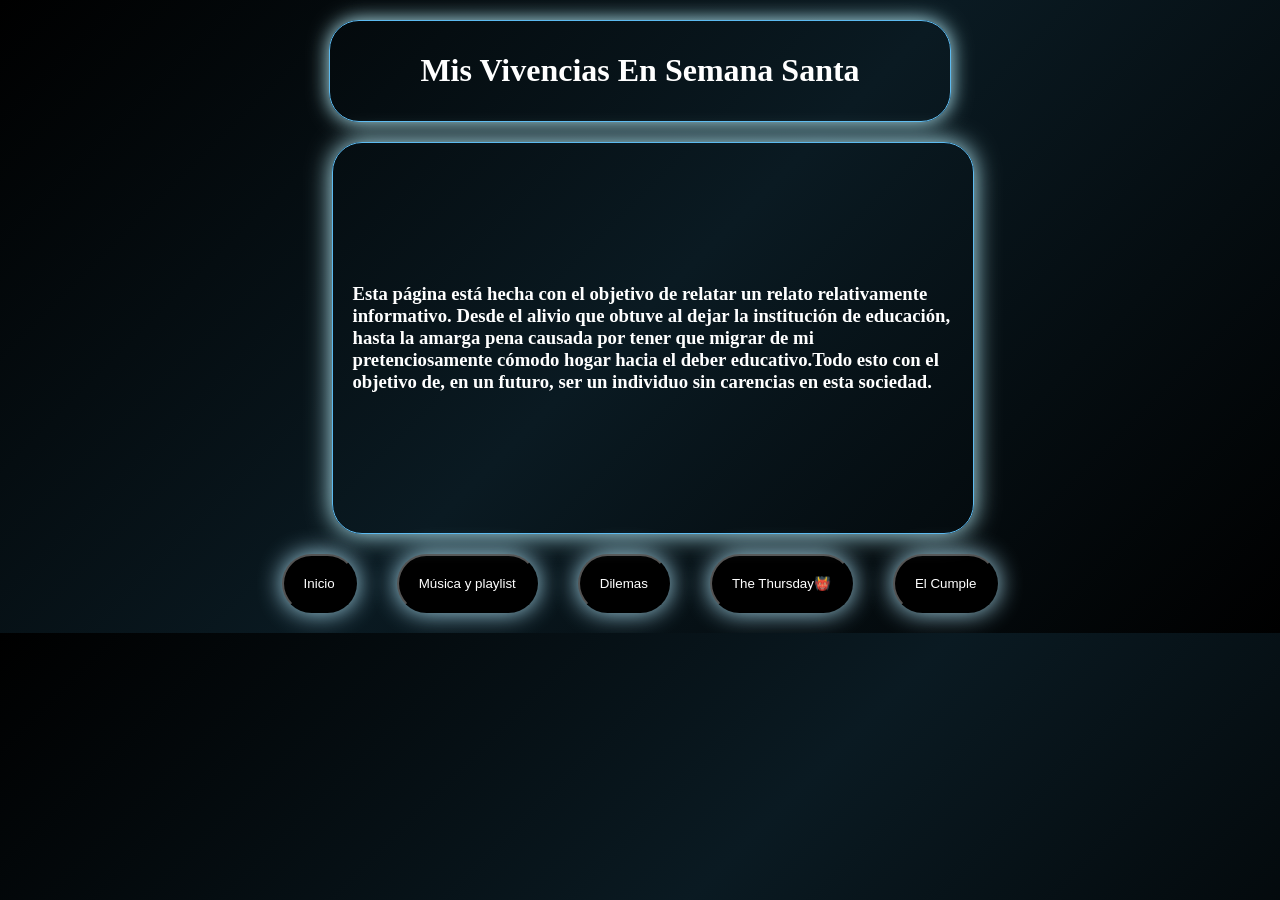
<file: index.html>
<!DOCTYPE html>
<html lang="es">
<head>
    <meta charset="UTF-8">
    <meta name="viewport" content="width=device-width, initial-scale=1.0">
    <title>Inicio</title>
    <link rel="stylesheet" href="styles.css">
   
</head>
<body>
    <header>
        <h1>Mis vivencias en semana santa</h1>
    </header>
    <section>
         <div id="zero">
           <h3>Esta página está hecha con el objetivo de
               relatar un relato relativamente informativo. 
               Desde el alivio que obtuve al dejar la institución de educación,
               hasta la amarga pena causada por tener que migrar de mi pretenciosamente cómodo hogar
               hacia el deber educativo.Todo esto con el objetivo de, en un futuro, ser un individuo
               sin carencias en esta sociedad.
            </h2>
         </div>
    </section>
   
         <div class="bt">
             <a href="inicio.html"><button>Inicio</button></a>
             <a href="musica.html"><button>Música y playlist</button></a>
             <a href="bored.html"><button>Dilemas</button></a>
             <a href="jueves.html"><button>The Thursday👹</button></a>
             <a href="cumple.html"><button>El Cumple </button></a>
        </div>
    </main>
   
</body>
</html>
</file>
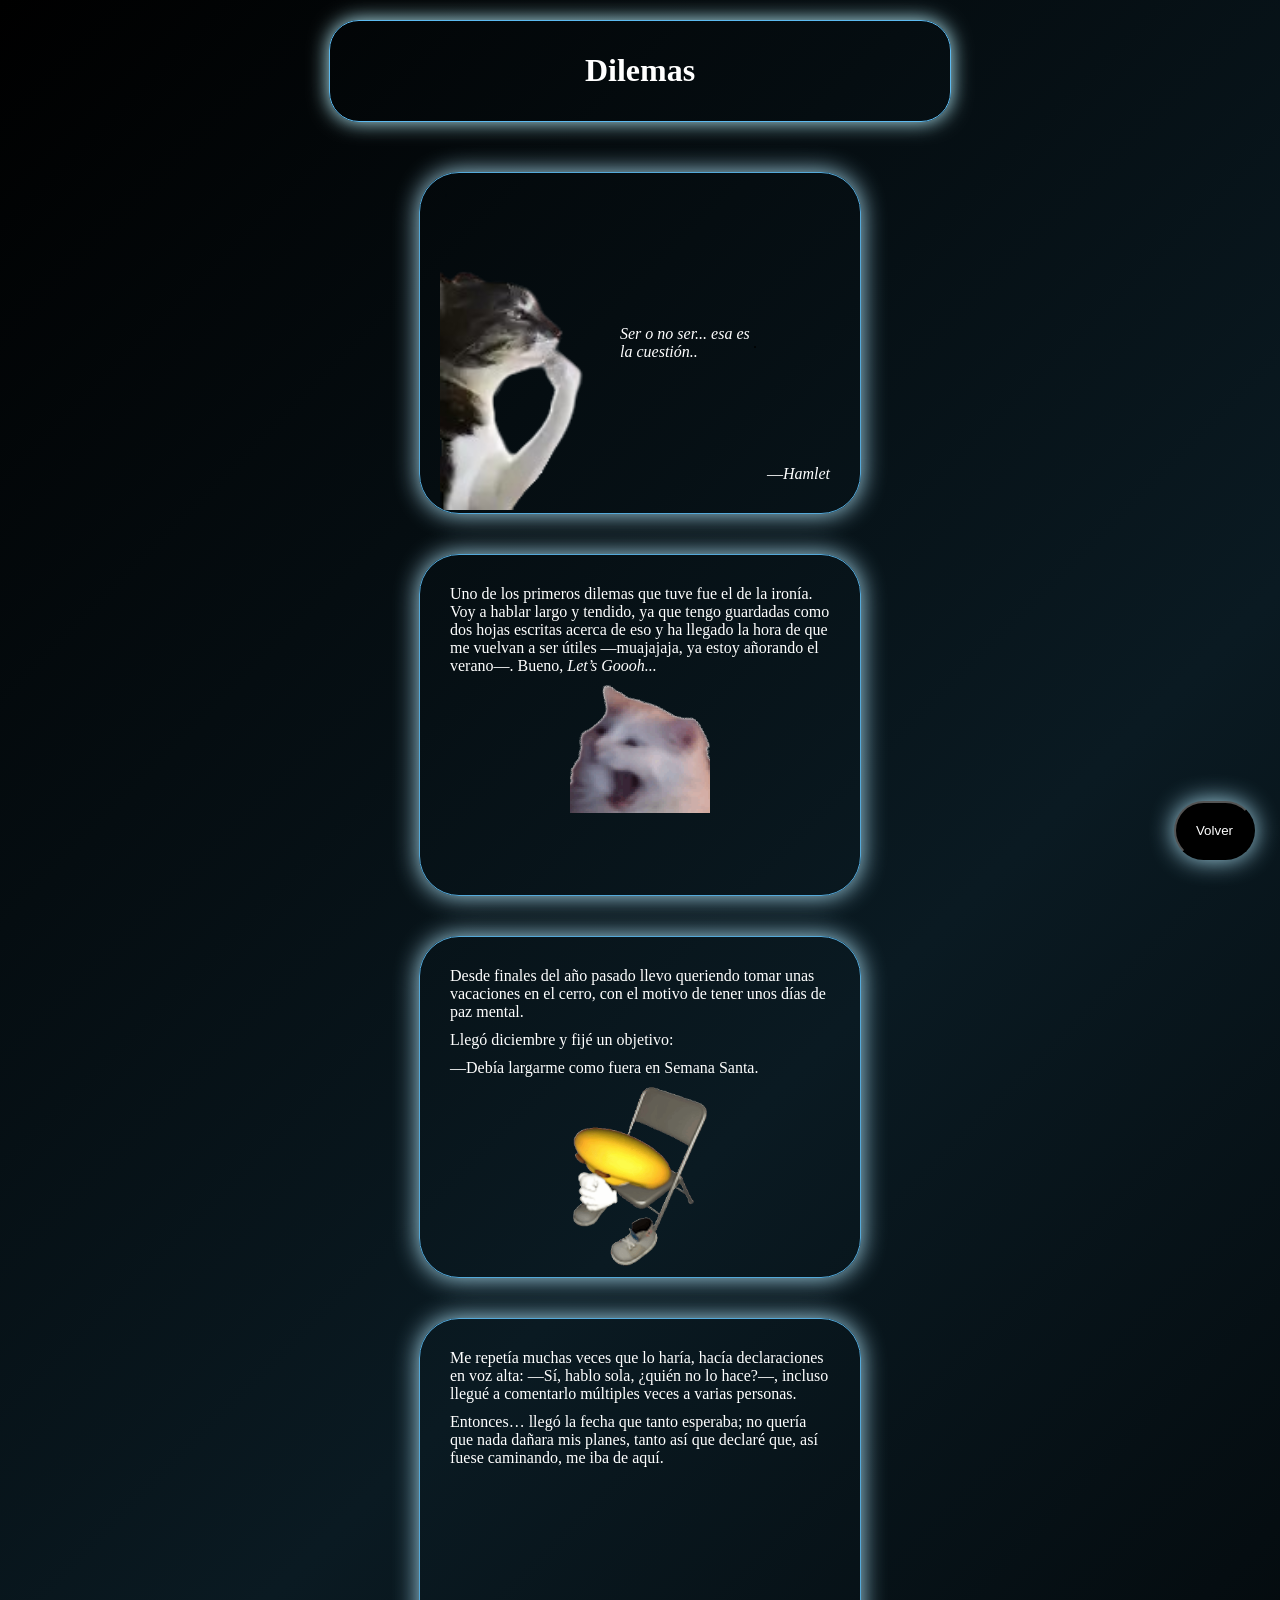
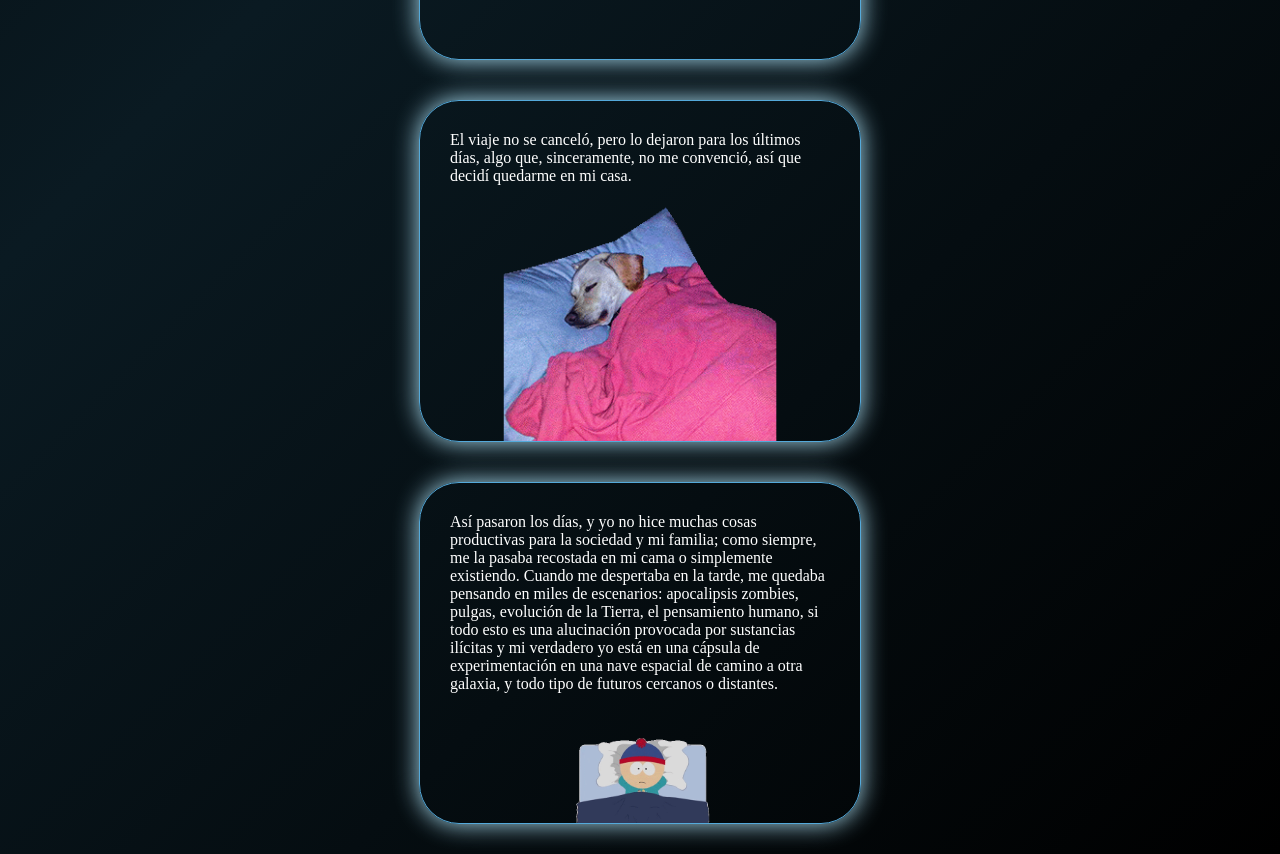
<file: bored.html>
<!DOCTYPE html>
<html lang="en">
<head>
    <meta charset="UTF-8">
    <meta name="viewport" content="width=device-width, initial-scale=1.0">
    <title>Dilemas</title>
    <link rel="stylesheet" href="styles.css">
</head>
<body>
    <header>
        <h1>Dilemas</h1>

    </header>
    <main class="main-ini" id="main-columna">
        <div id="ini1" class="thinking">

            <img src="thinking.png" alt="blablabla" class="thinking">
            <em class="none">Ser o no ser... esa es la cuestión..</em>.
            <p class="reflexion">—<em>Hamlet</em></p>
            
        </div>

         <div id="ini1">

             <p>
                Uno de los primeros dilemas que tuve fue el de la ironía.
                Voy a hablar largo y tendido, ya que tengo guardadas como
                dos hojas escritas acerca de eso y ha llegado la hora de
                que me vuelvan a ser útiles —muajajaja, ya estoy añorando el verano—.
                Bueno, <em>let’s goooh...</em>
            </p>

            <img src="hysterical.gif" alt="blablabla" id="blabla">
        </div>

         <div id="ini1">

             <p>
                Desde finales del año pasado llevo queriendo tomar unas vacaciones en
                el cerro, con el motivo de tener unos días de paz mental.
             </p>
             <p>
                Llegó diciembre y fijé un objetivo:
            </p> 
             <p>
                —Debía largarme como fuera en Semana Santa.
             </p>
            <img src="damn-smile.gif" alt="blablabla" id="blabla">
        </div>

        <div id="ini1">
            <p>
                Me repetía muchas veces que lo haría, hacía declaraciones en voz alta:
               —Sí, hablo sola, ¿quién no lo hace?—, incluso llegué a comentarlo múltiples veces a varias personas.
            </p>
            <p>
                Entonces… llegó la fecha que tanto esperaba; no quería que nada dañara mis planes,
                tanto así que declaré que, así fuese caminando, me iba de aquí.
            </p>
             
            <img src="cj.gif" alt="blablabla" id="dobby">
        </div>

        <div id="ini1">

             <p>
                El viaje no se canceló, pero lo dejaron para los últimos días, algo que, sinceramente, no me convenció, así que decidí quedarme en mi casa.
            </p>
              
            
            <img src="dog-sleeping.gif" alt="blablabla" id="sponjebob">
        </div>

        <div id="ini1" >
            <p>
               Así pasaron los días, y yo no hice muchas cosas productivas para la sociedad y mi familia;
               como siempre, me la pasaba recostada en mi cama o simplemente existiendo. Cuando me despertaba
               en la tarde, me quedaba pensando en miles de escenarios: apocalipsis zombies, pulgas, evolución
               de la Tierra, el pensamiento humano, si todo esto es una alucinación provocada por sustancias ilícitas y
               mi verdadero yo está en una cápsula de experimentación en una nave espacial de camino a otra galaxia, y todo tipo de
               futuros cercanos o distantes.    
            </p>
            <img src="lying-in-the-bed-stan-marsh.gif" alt="blablabla" id="blabla">

            
        </div>


        
             
          
    </main>

    <a href="index.html"><button id="return">Volver</button></a>
</body>
</html>
</file>
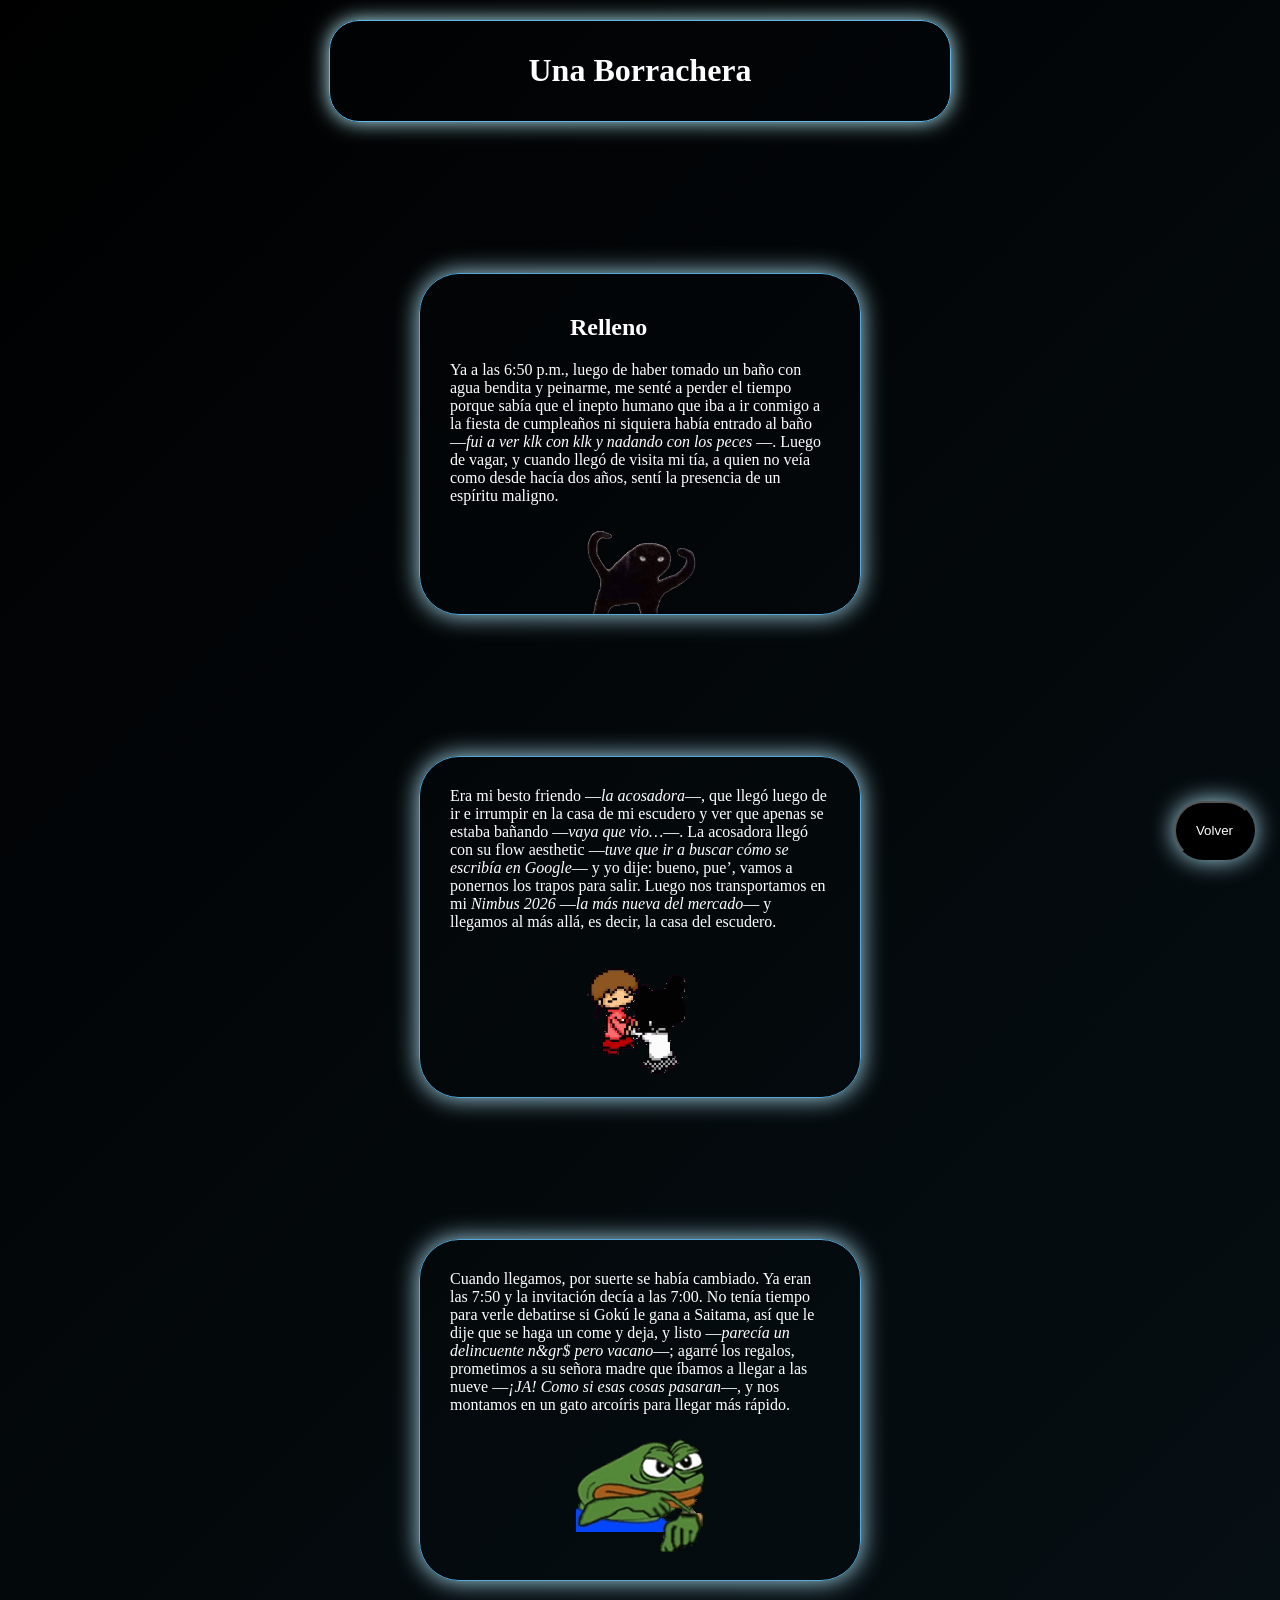
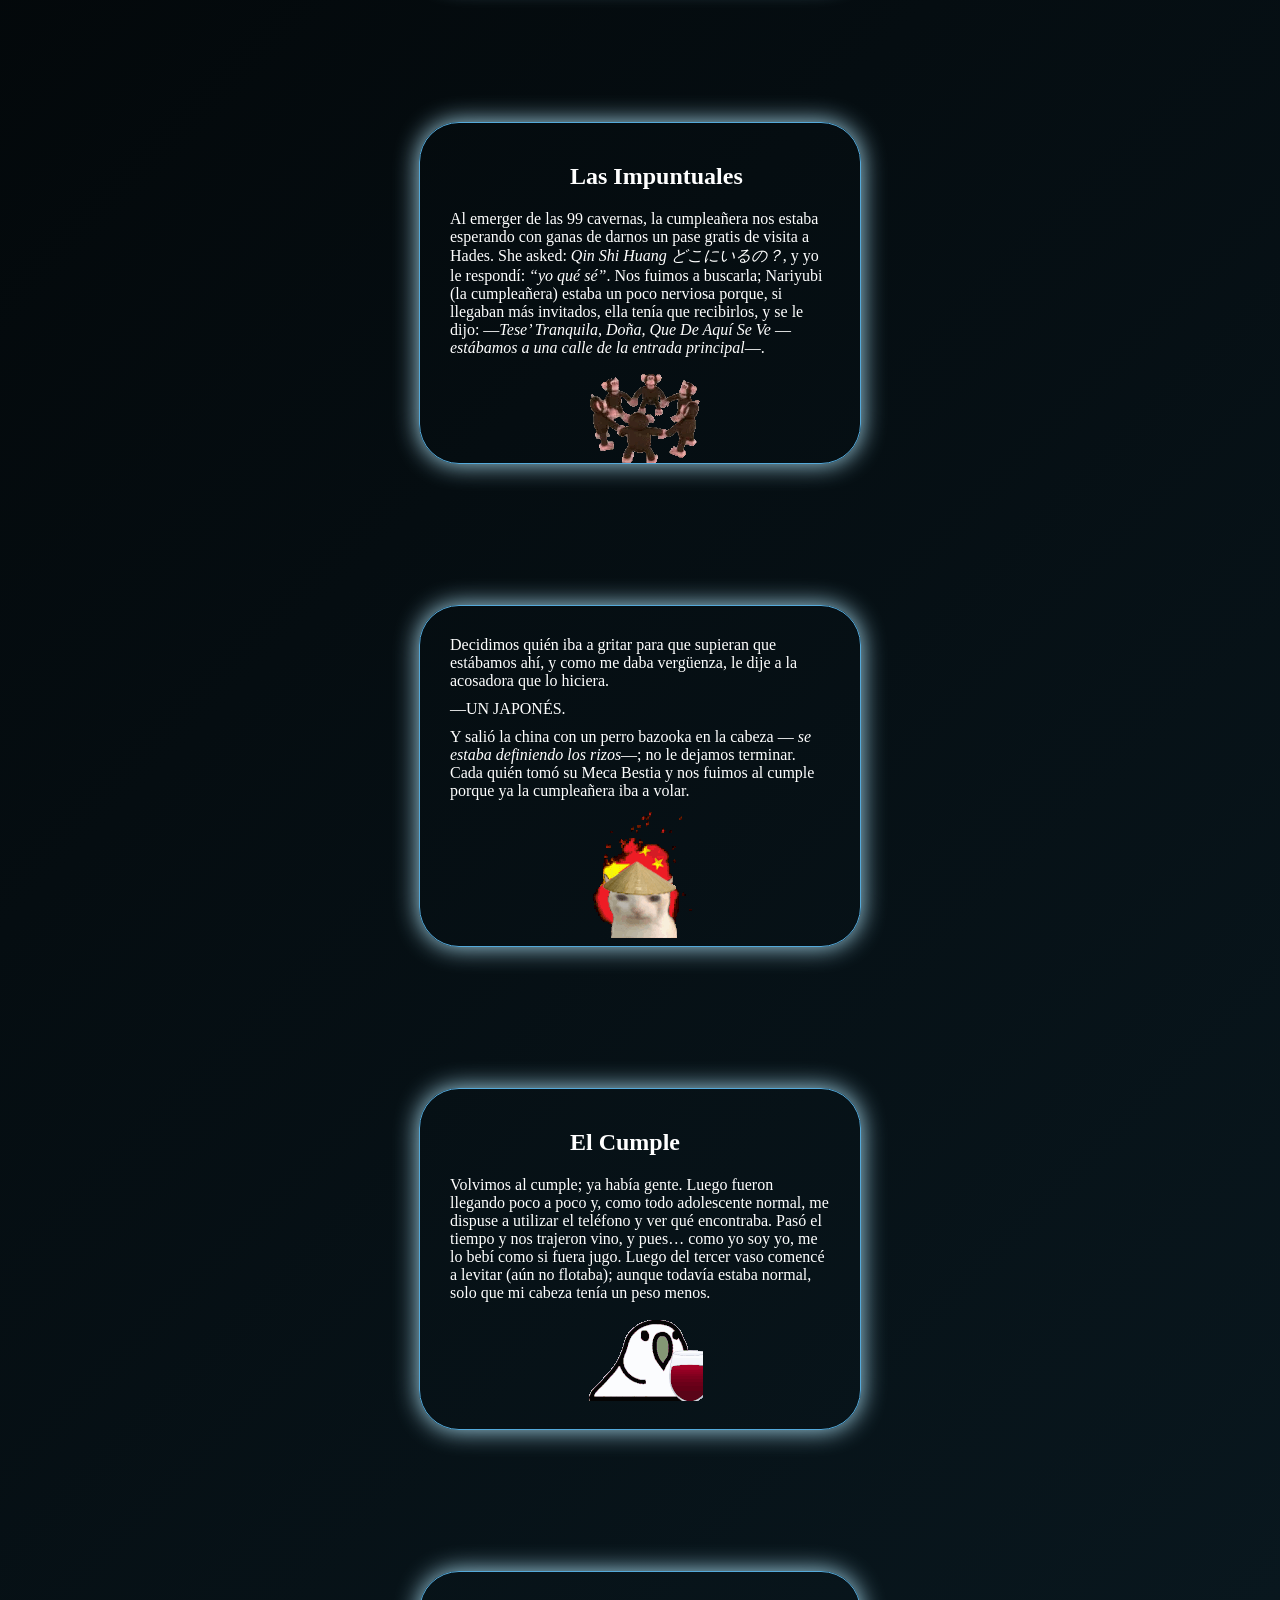
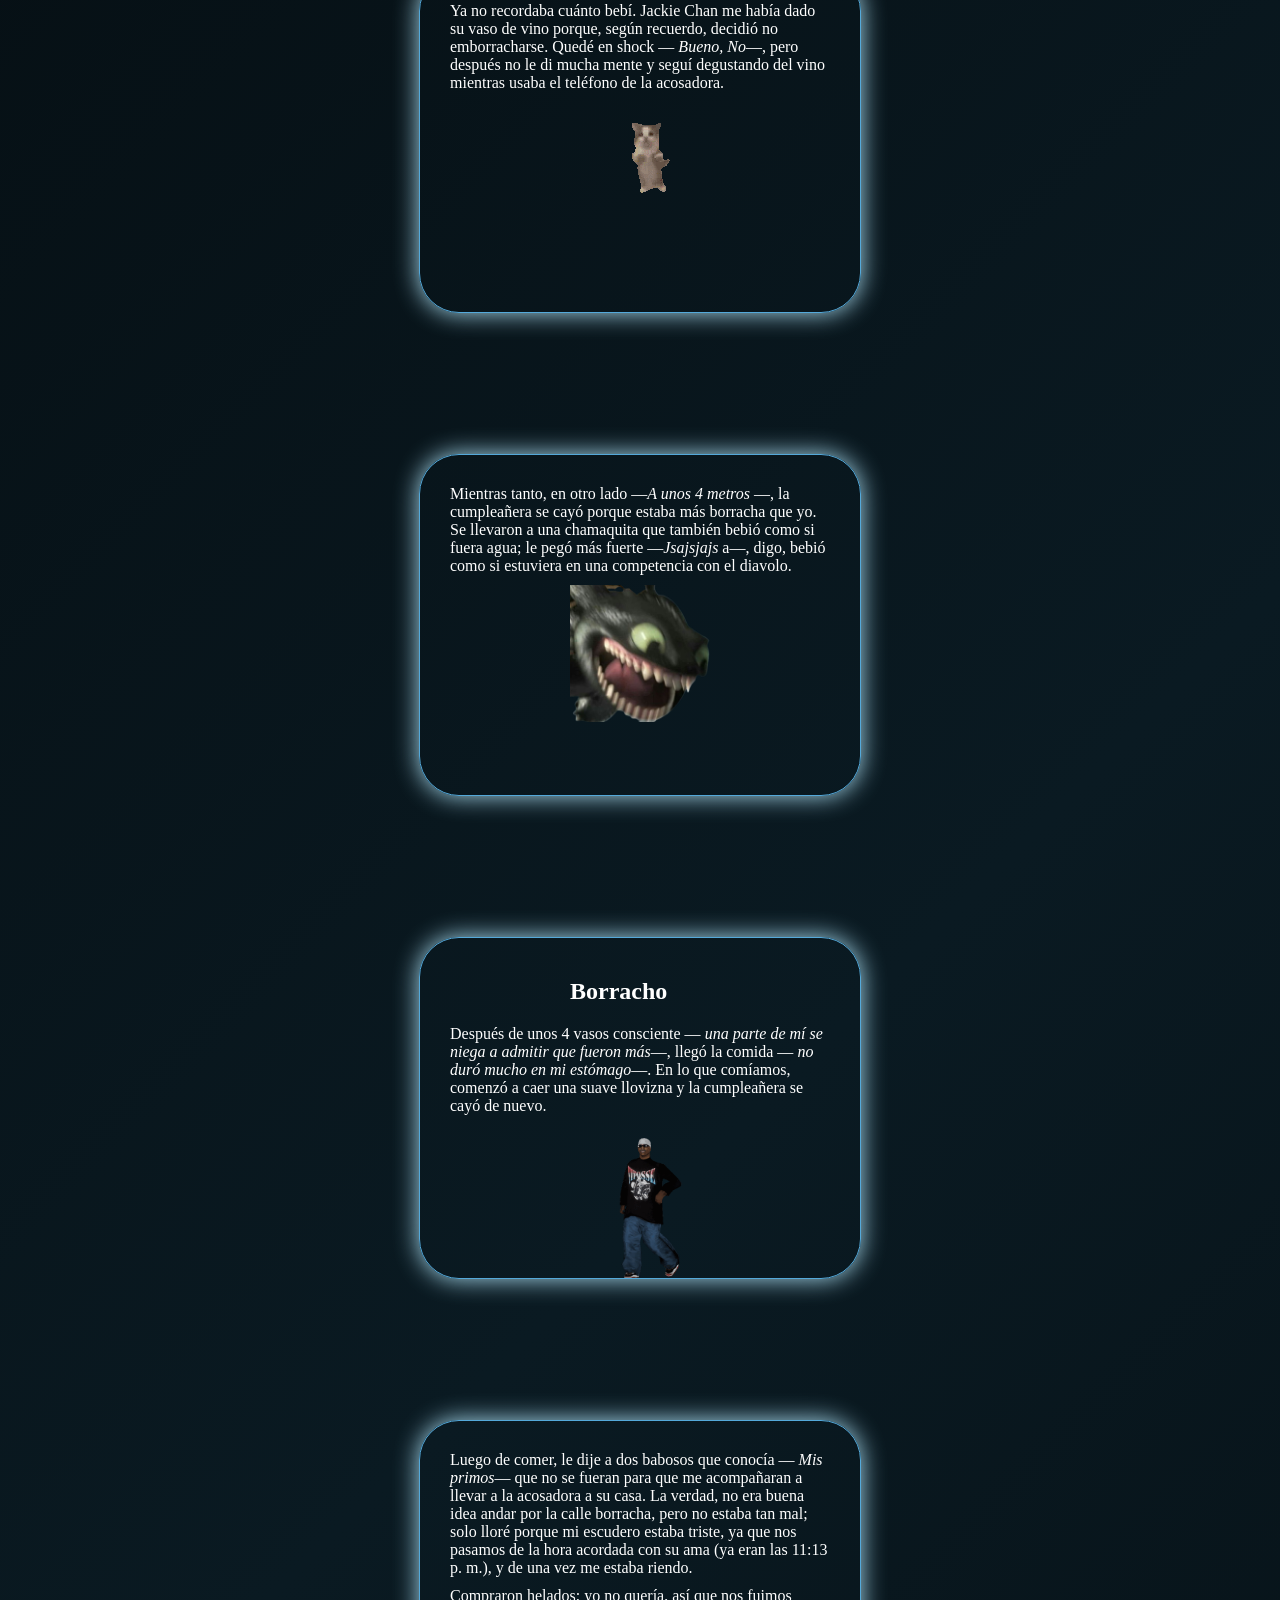
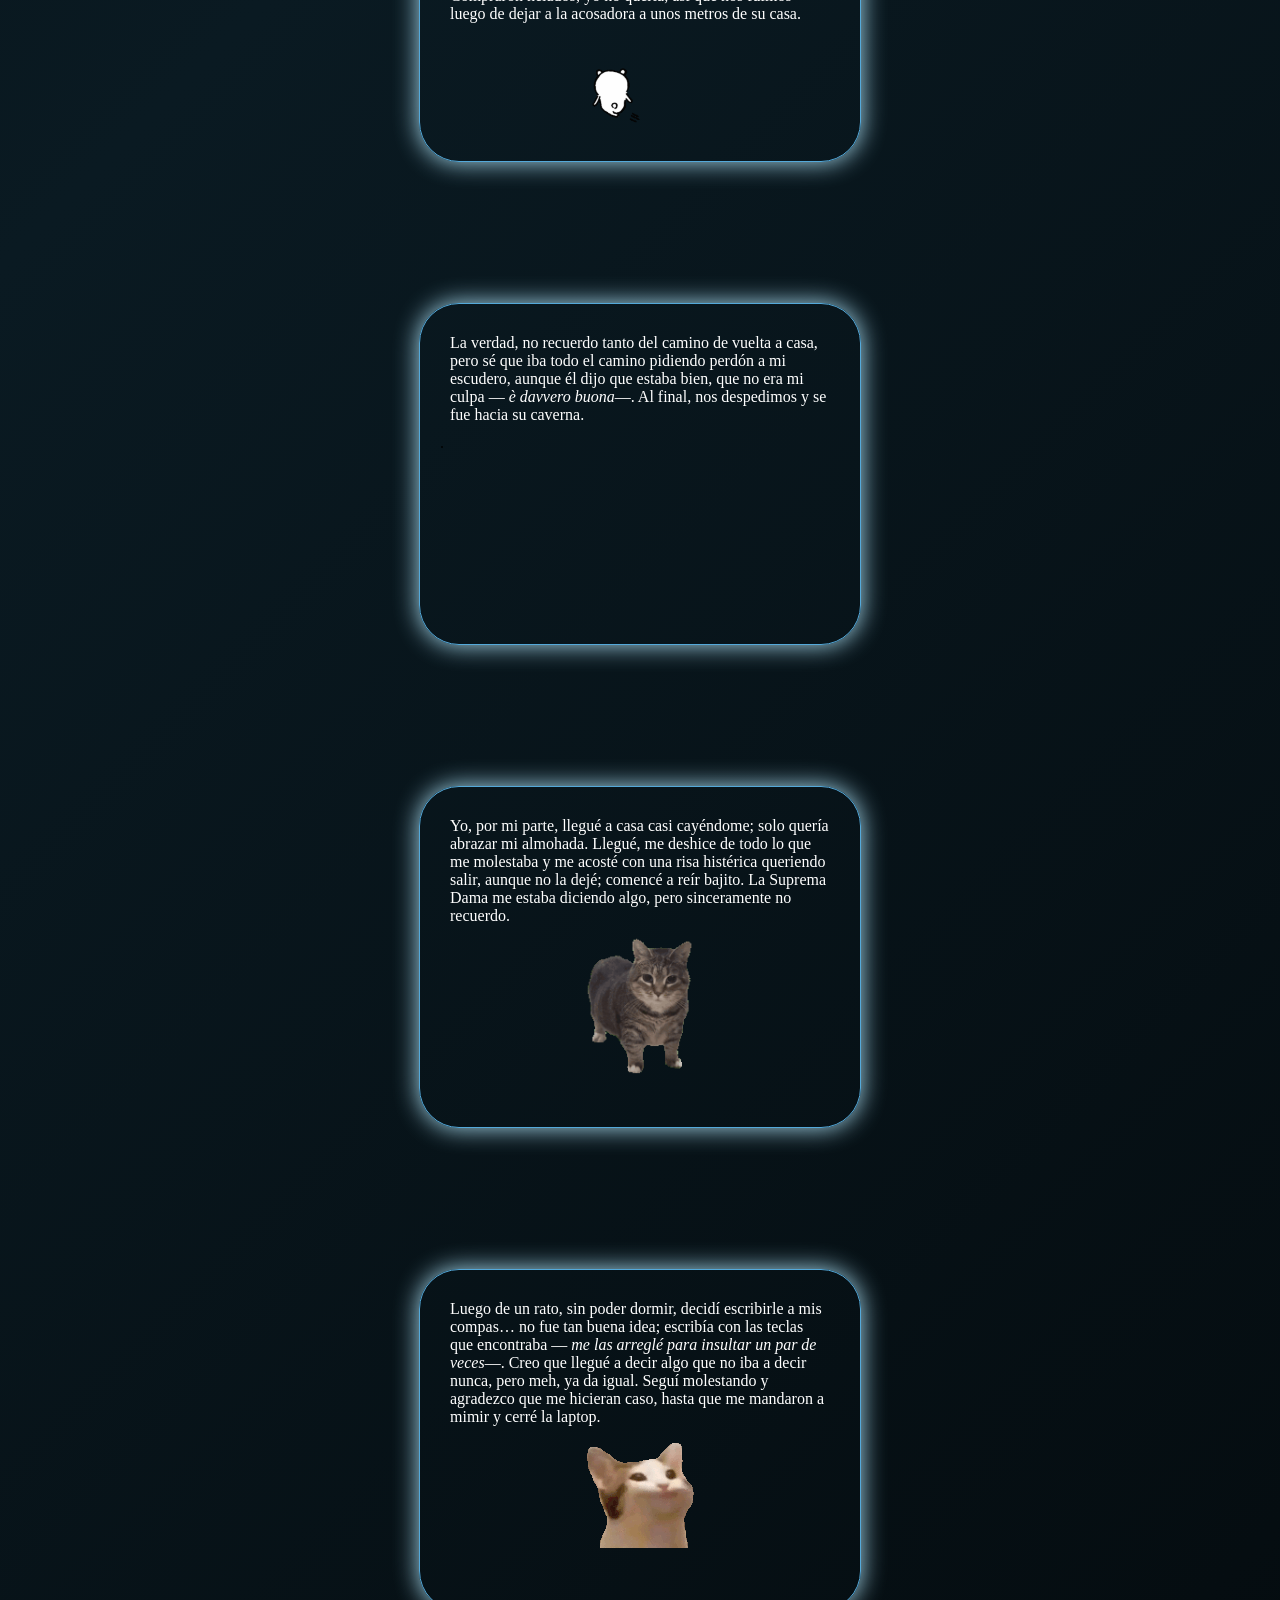
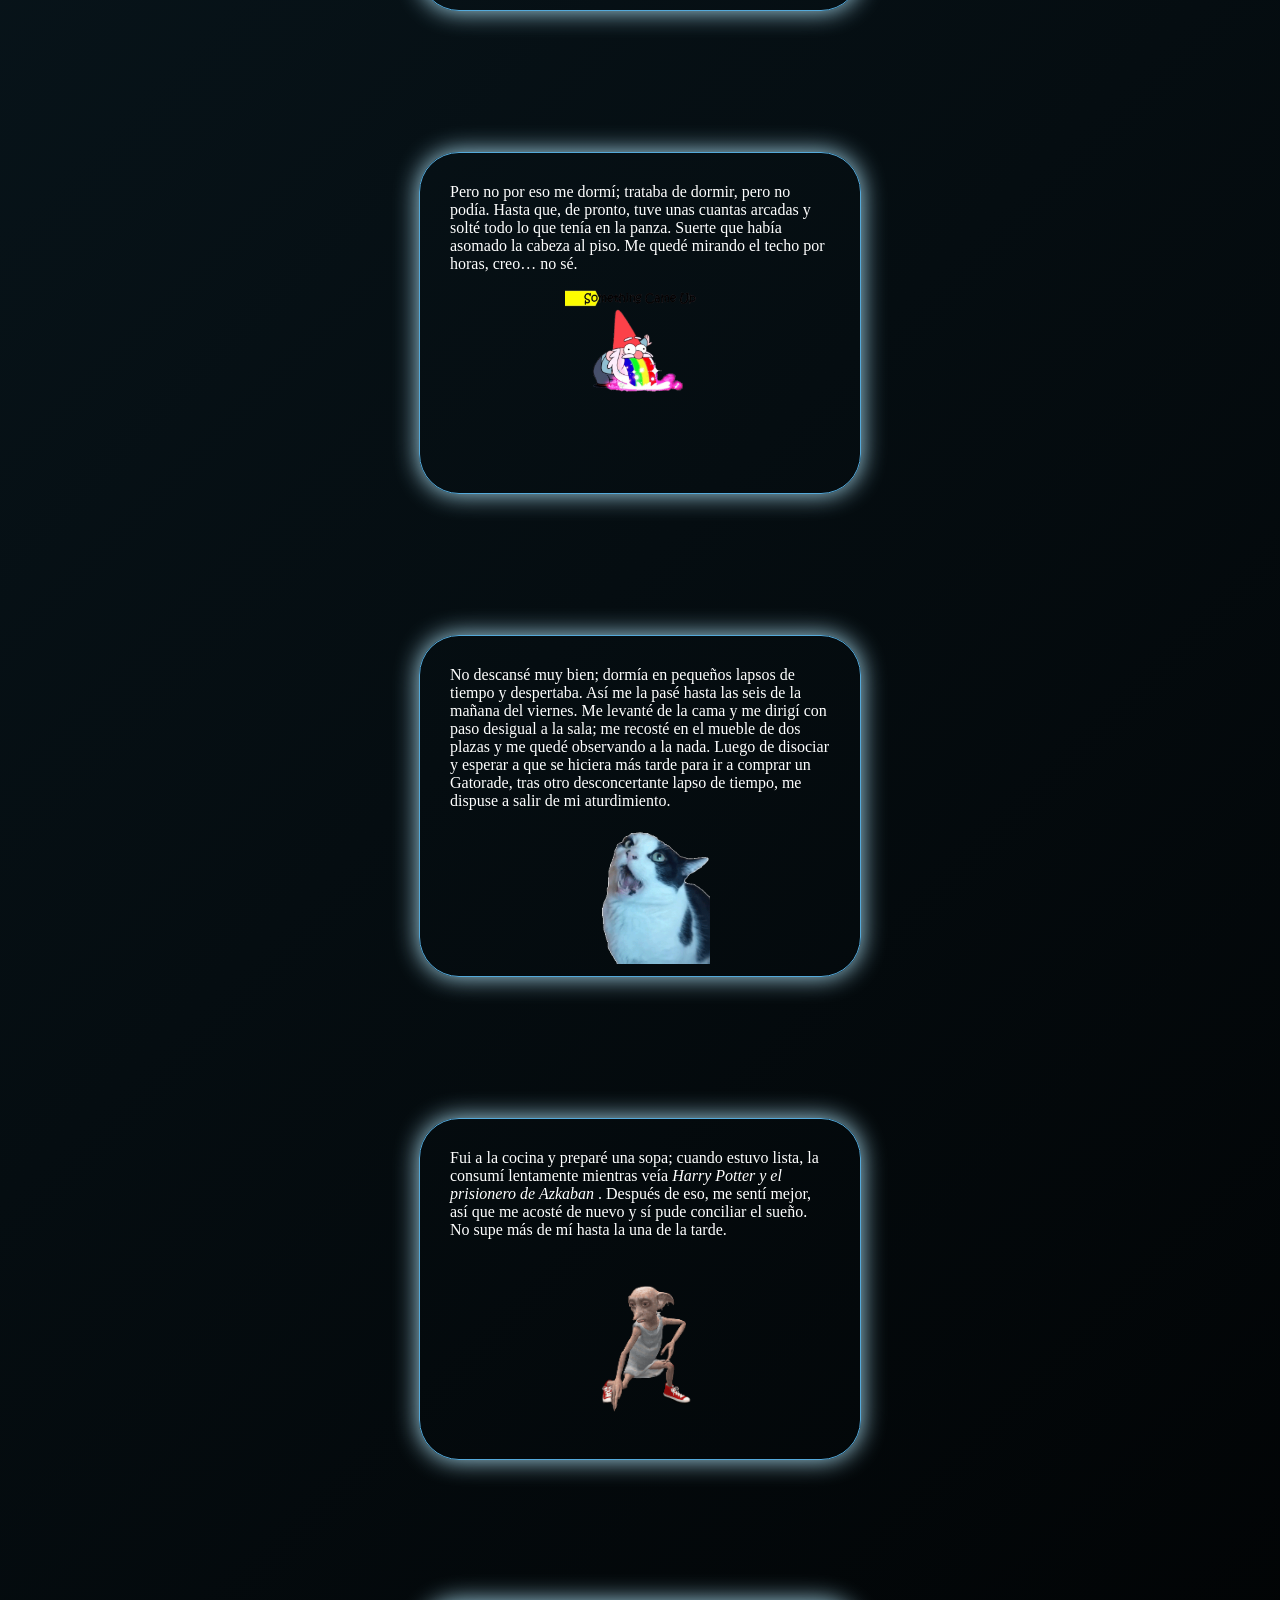
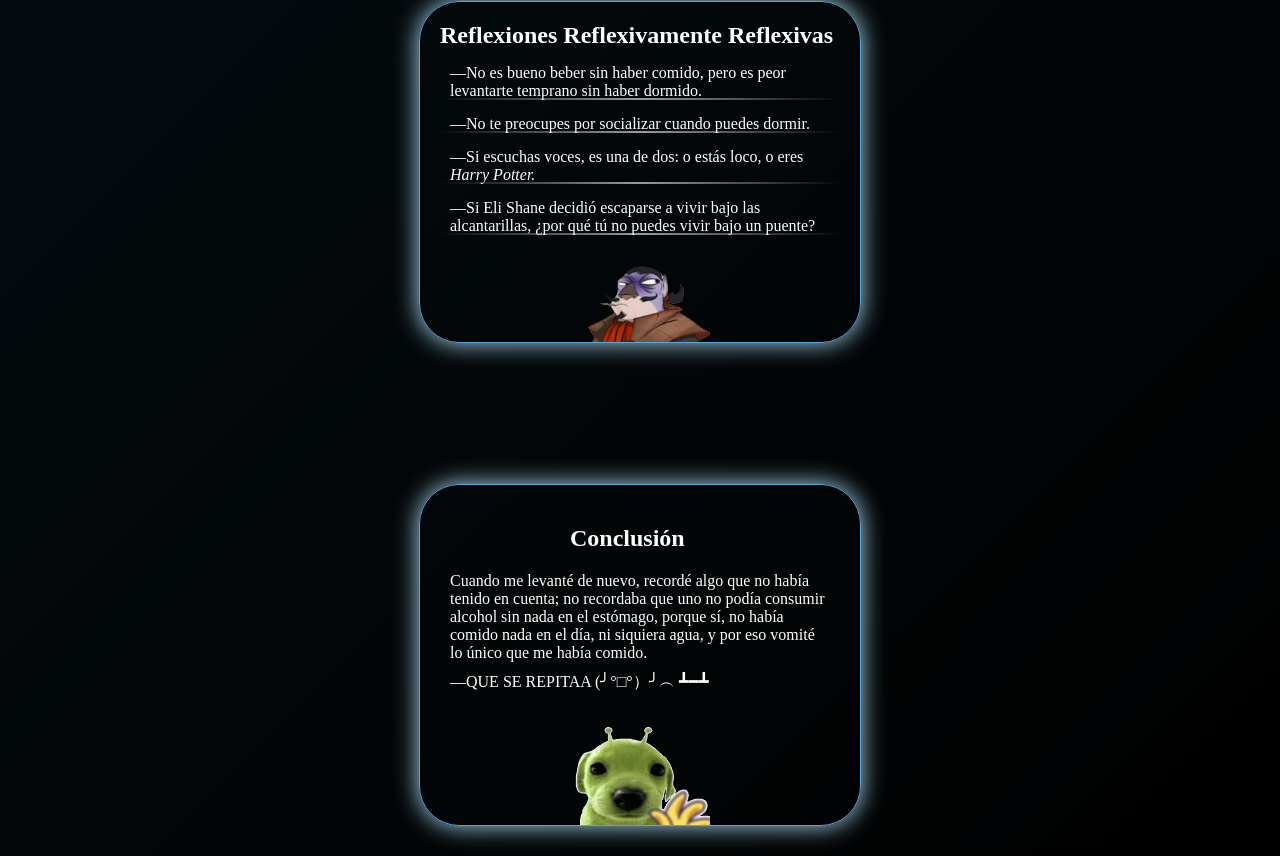
<file: cumple.html>
<!DOCTYPE html>
<html lang="en">
<head>
    <meta charset="UTF-8">
    <meta name="viewport" content="width=device-width, initial-scale=1.0">
    <title>Document</title>
    <link rel="stylesheet" href="styles.css">
</head>
<body>
    <header>
        <h1>Una Borrachera</h1>
    </header>
    <main class="main-ini" id="main-columna">

         <hr>
         <div id="ini1">

            <h2>Relleno</h2>
            <p>
                Ya a las 6:50 p.m., luego de haber tomado un baño con agua bendita y peinarme,
               me senté a perder el tiempo porque sabía que el inepto humano que iba a ir conmigo 
               a la fiesta de cumpleaños ni siquiera había entrado al baño —<em class="none">fui a ver klk con klk y
               nadando con los peces</em> —. Luego de vagar, y cuando llegó de visita mi tía, a quien no veía
               como desde hacía dos años, sentí la presencia de un espíritu maligno.
            </p>
           
           
            <img src="cursed-cat.gif" alt="blablabla" id="blabla">
        </div>
        <hr>
        <div id="ini1">

            <p>
              Era mi besto friendo —<em class="none">la acosadora</em>—, que llegó luego de ir e irrumpir
              en la casa de mi escudero y ver que apenas se estaba bañando —<em class="none">vaya que vio…</em>—.
              La acosadora llegó con su flow aesthetic —<em class="none">tuve que ir a buscar cómo se escribía
              en Google</em>— y yo dije: bueno, pue’, vamos a ponernos los trapos para salir. 
              Luego nos transportamos en mi <em>Nimbus 2026</em> —<em class="none">la más nueva del mercado</em>— y llegamos al más allá,
              es decir, la casa del escudero.

            </p>
           
           
            <img src="bestofriendo.gif" alt="blablabla" id="blabla">
        </div>
        <hr>
        
        <div id="ini1">

            <p>
              Cuando llegamos, por suerte se había cambiado. Ya eran las 7:50 y la invitación decía a las 7:00.
              No tenía tiempo para verle debatirse si Gokú le gana a Saitama, así que le dije que se haga un come y deja,
              y listo —<em class="none">parecía un delincuente n&gr$ pero vacano</em>—; agarré los regalos, prometimos a su señora madre que íbamos
              a llegar a las nueve —<em class="none">¡JA! Como si esas cosas pasaran</em>—, y nos montamos en un gato arcoíris para llegar más rápido.

            </p>
           
           
            <img src="madge-late.gif" alt="blablabla" id="blabla">
        </div>
        <hr>
        <div id="ini1">

            <h2>Las impuntuales</h2>
            <p>
              Al emerger de las 99 cavernas, la cumpleañera nos estaba esperando con ganas de darnos un pase gratis de visita a Hades.
              She asked: <em> Qin Shi Huang どこにいるの？</em>, y yo le respondí: <em class="none"> “yo qué sé”</em>. Nos fuimos a buscarla; Nariyubi (la cumpleañera) estaba un poco nerviosa porque,
              si llegaban más invitados, ella tenía que recibirlos, y se le dijo:
              —<em>Tese’ tranquila, doña, que de aquí se ve</em>  —<em class="none"> estábamos a una calle de la entrada principal</em>—.
            </p>
            
           
            <img src="bebetwenty.gif" alt="blablabla" id="blabla">
        </div>
        <hr>
        <div id="ini1">

            <p>Decidimos quién iba a gritar para que supieran que estábamos ahí, y como me daba vergüenza, le dije a la acosadora que lo hiciera.</p>

            <p>—UN JAPONÉS.</p>
            <p>
             Y salió la china con un perro bazooka en la cabeza —<em class="none"> se estaba definiendo los rizos</em>—; no le dejamos terminar.
             Cada quién tomó su Meca Bestia y nos fuimos al cumple porque ya la cumpleañera iba a volar.
            </p>
           
           
            <img src="boomcat-china-boomcat.gif" alt="blablabla" id="blabla">
        </div>
        <hr>
         <div id="ini1">

            <h2>El cumple</h2>
            <p>
             Volvimos al cumple; ya había gente. Luego fueron llegando poco a poco y, como todo adolescente normal, me dispuse a utilizar el
             teléfono y ver qué encontraba. Pasó el tiempo y nos trajeron vino, y pues… como yo soy yo, me lo bebí como si fuera jugo.
             Luego del tercer vaso comencé a levitar (aún no flotaba); aunque todavía estaba normal, solo que mi cabeza tenía un peso menos.
            </p>
            
           
            <img src="bird-colors.gif" alt="blablabla" id="blabla">
        </div>
        <hr>
        <div id="ini1">
           
            <p>
               Ya no recordaba cuánto bebí. Jackie Chan me había dado su
              vaso de vino porque, según recuerdo, decidió no emborracharse. Quedé en shock —<em> bueno, no</em>—, pero después no le di mucha mente
               y seguí degustando del vino mientras usaba el teléfono de la acosadora. 
            </p>
            
           
            <img src="happycat.gif" alt="blablabla" id="blabla">
        </div>
        <hr>
        <div id="ini1">
           
            <p>
               Mientras tanto, en otro lado —<em class="none">A unos 4 metros</em> —, la cumpleañera se cayó porque estaba más borracha que yo.
               Se llevaron a una chamaquita que también bebió como si fuera agua; le pegó más fuerte —<em>jsajsjajs</em> a—, digo,
                bebió como si estuviera en una competencia con el diavolo.
            </p>
            
           
            <img src="chimuelo.png" alt="blablabla" id="blabla">
        </div>
        <hr>
        <div id="ini1">
            <h2>Borracho</h2>
             <p>
                Después de unos 4 vasos consciente —<em class="none"> una parte de mí se niega a admitir que fueron más</em>—, llegó la comida —<em class="none"> no duró mucho en mi estómago</em>—.
               En lo que comíamos, comenzó a caer una suave llovizna y la cumpleañera se cayó de nuevo.
             </p>
            
           
            <img src="keyvon-crawford-kilo-tray-ballas.gif" alt="blablabla" id="blabla">
        </div>
        <hr>
        <div id="ini1">
           
            <p>
                Luego de comer, le dije a dos babosos que conocía —<em class="none"> Mis primos</em>— que no se fueran para que me acompañaran a llevar a la acosadora a su casa. La verdad,
                no era buena idea andar por la calle borracha, pero no estaba tan mal; solo lloré porque mi escudero estaba triste, ya que nos pasamos 
                de la hora acordada con su ama (ya eran las 11:13 p. m.), y de una vez me estaba riendo.
            </p>
            <p>Compraron helados; yo no quería, así que nos fuimos luego de dejar a la acosadora a unos metros de su casa.</p>
            
           
            <img src="chiikawa-running.gif" alt="blablabla" id="blabla">
        </div>
        <hr>
        <div id="ini1">
           
            <p> La verdad, no recuerdo tanto del camino de vuelta a casa, pero sé que iba todo el camino pidiendo perdón a mi escudero, aunque él dijo que estaba bien,
                que no era mi culpa —<em class="none"> è davvero buona</em>—. Al final, nos despedimos y se fue hacia su caverna.</p>.</p>
           
           
            <img src="cj.gif" alt="blablabla" id="blabla">
        </div>
        <hr>
        <div id="ini1">
            
            <p>
                 
                Yo, por mi parte, llegué a casa casi cayéndome; solo quería abrazar mi almohada. Llegué, me deshice de todo lo que me molestaba
                y me acosté con una risa histérica queriendo salir, aunque no la dejé; comencé a reír bajito. La Suprema Dama me estaba diciendo algo, pero sinceramente no recuerdo.
            </p>
             
            
           
            <img src="u-i-a-cat.gif" alt="blablabla" id="blabla">
        </div>
        <hr>
        <div id="ini1">
            
            <p>
               Luego de un rato, sin poder dormir, decidí escribirle a mis compas… no fue tan buena idea; escribía con las teclas que encontraba — <em class="none"> me las arreglé para insultar un par de veces</em>—.
               Creo que llegué a decir algo que no iba a decir nunca, pero meh, ya da igual. Seguí molestando y agradezco que me hicieran caso, hasta que me mandaron a mimir y cerré la laptop.
            </p>
             
            <img src="schmooda.gif" alt="blablabla" id="blabla">
        </div>
        <hr>
        <div id="ini1">
            
            <p>Pero no por eso me dormí; trataba de dormir, pero no podía. 
               Hasta que, de pronto, tuve unas cuantas arcadas y solté todo lo que tenía en la panza. Suerte que había asomado la cabeza al piso.
               Me quedé mirando el techo por horas, creo… no sé. 
            </p>
           
            
           
            <img src="something-came-up-gravity-falls.gif" alt="blablabla" id="dobby">
        </div>
        <hr>
        <div id="ini1">
            
            <p>
              No descansé muy bien; dormía en
              pequeños lapsos de tiempo y despertaba. Así me la pasé hasta las seis de la mañana del viernes.
              Me levanté de la cama y me dirigí con paso desigual a la sala; me recosté en el mueble de dos plazas y me quedé observando a la nada.
              Luego de disociar y esperar a que se hiciera más tarde para ir a comprar un Gatorade, tras otro desconcertante lapso de tiempo, me dispuse a salir de mi aturdimiento.
            </p>
             
            <img src="cat-the-pet-collective.gif" alt="blablabla" id="blabla">
        </div>
        <hr>
        <div id="ini1">
            
            <p>
                Fui a la cocina y preparé una sopa; cuando estuvo lista, la consumí lentamente mientras veía <em class="none">Harry Potter y el prisionero de Azkaban</em> . Después de eso, me sentí mejor,
                así que me acosté de nuevo y sí pude conciliar el sueño. No supe más de mí hasta la una de la tarde.
            </p>
             
            <img src="dod.gif" alt="blablabla" id="dobby">
        </div>
         <hr>
        <div id="ini1">
            <h2 class="h2e">Reflexiones reflexivamente reflexivas</h2>
            <div class="c2">
                <p>—No es bueno beber sin haber comido, pero es peor levantarte temprano sin haber dormido.</p>
            </div>
            <div class="c2"> 
                <p>—No te preocupes por socializar cuando puedes dormir.</p>
            </div>
            <div class="c2">
                <p>—Si escuchas voces, es una de dos: o estás loco, o eres <em>harry potter.</em></p>
            </div>
            <div class="c2">
                <p>—Si Eli Shane decidió escaparse a vivir bajo las alcantarillas, ¿por qué tú no puedes vivir bajo un puente?</p>
            </div>
            

            <img src="rat.gif" alt="blablabla" id="blabla">
        </div>
        <hr>
        <div id="ini1">
            <h2>Conclusión</h2>

            <p> Cuando me levanté de nuevo, recordé algo que no había tenido en cuenta; no recordaba que uno no podía consumir alcohol sin nada en el estómago,
                porque sí, no había comido nada en el día, ni siquiera agua, y por eso vomité lo único que me había comido. 
            </p> 
            <p>—QUE SE REPITAA (╯°□°）╯︵ ┻━┻</p>
           
           
            
           
            <img src="gog-the-alien-alien-dog.gif" alt="blablabla" id="blabla">
        </div>








    </main>
     <a href="index.html"><button id="return">Volver</button></a>

</body>
</html>
</file>
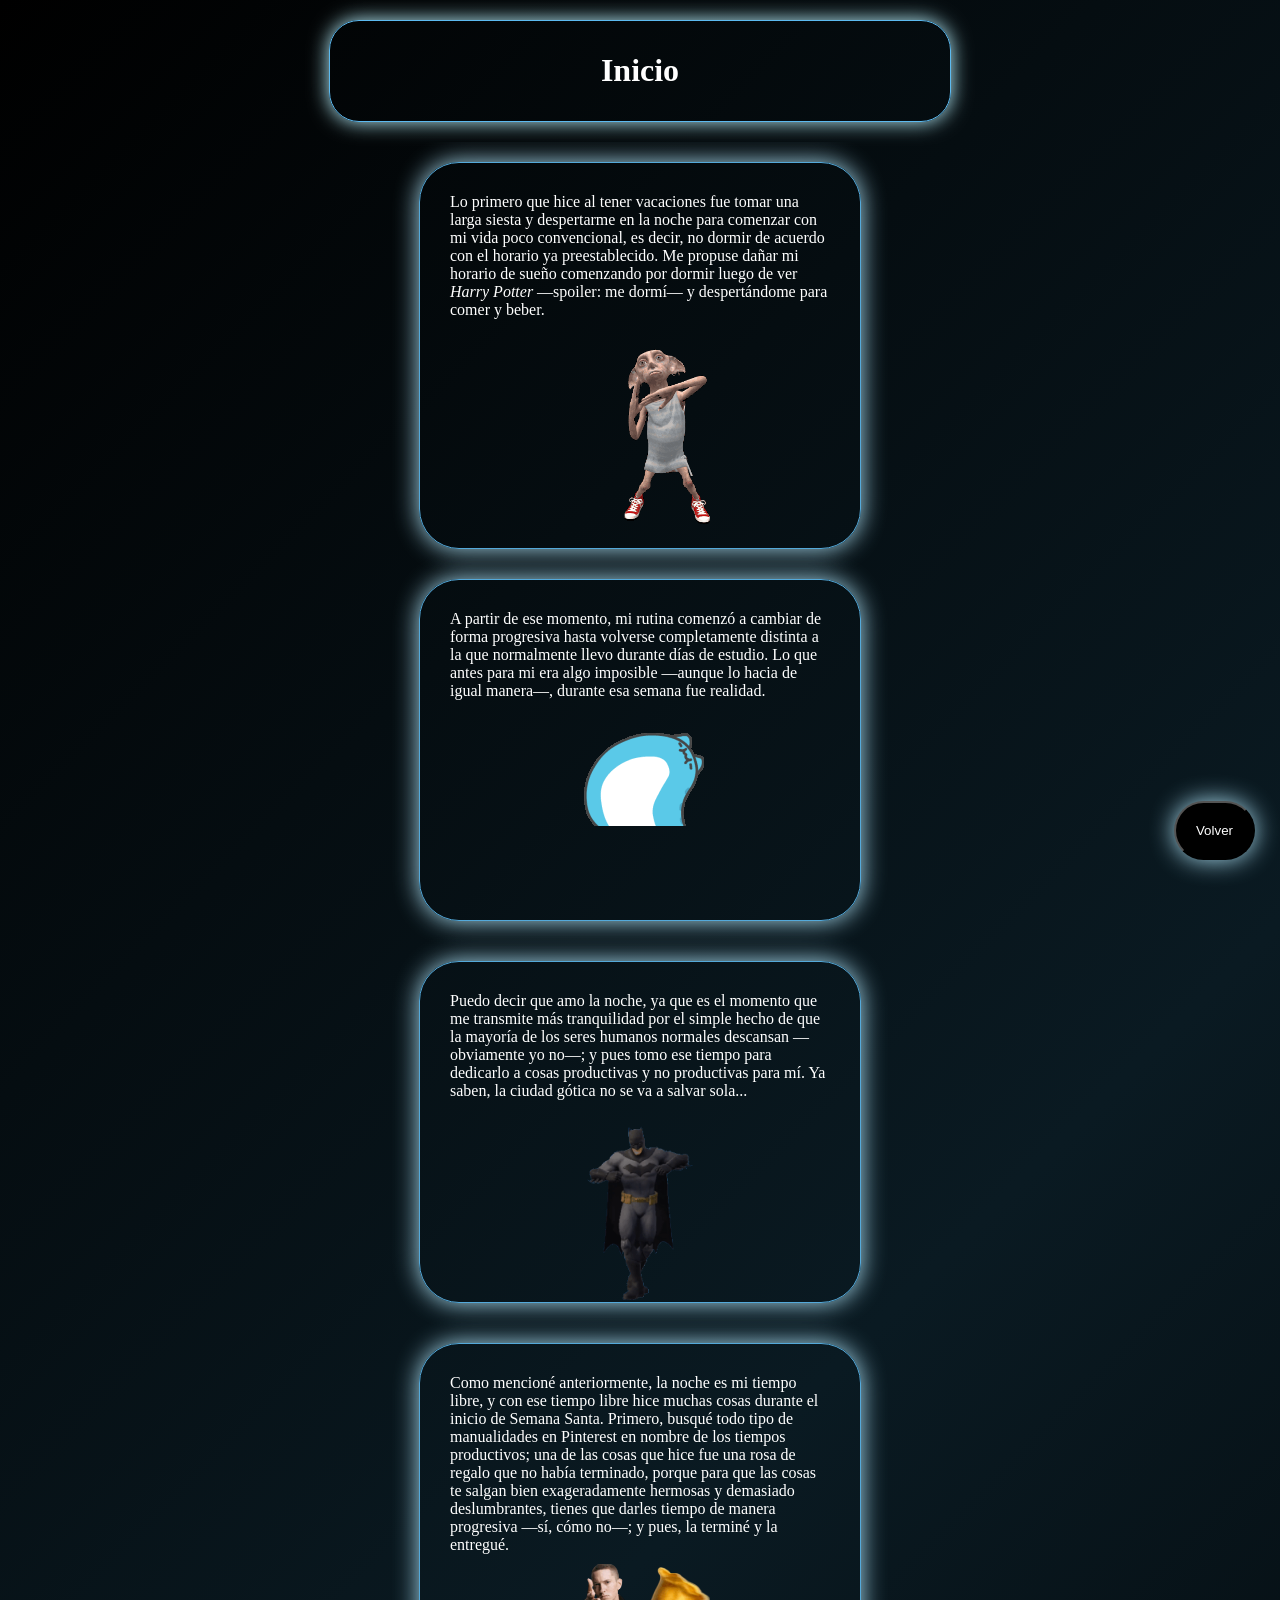
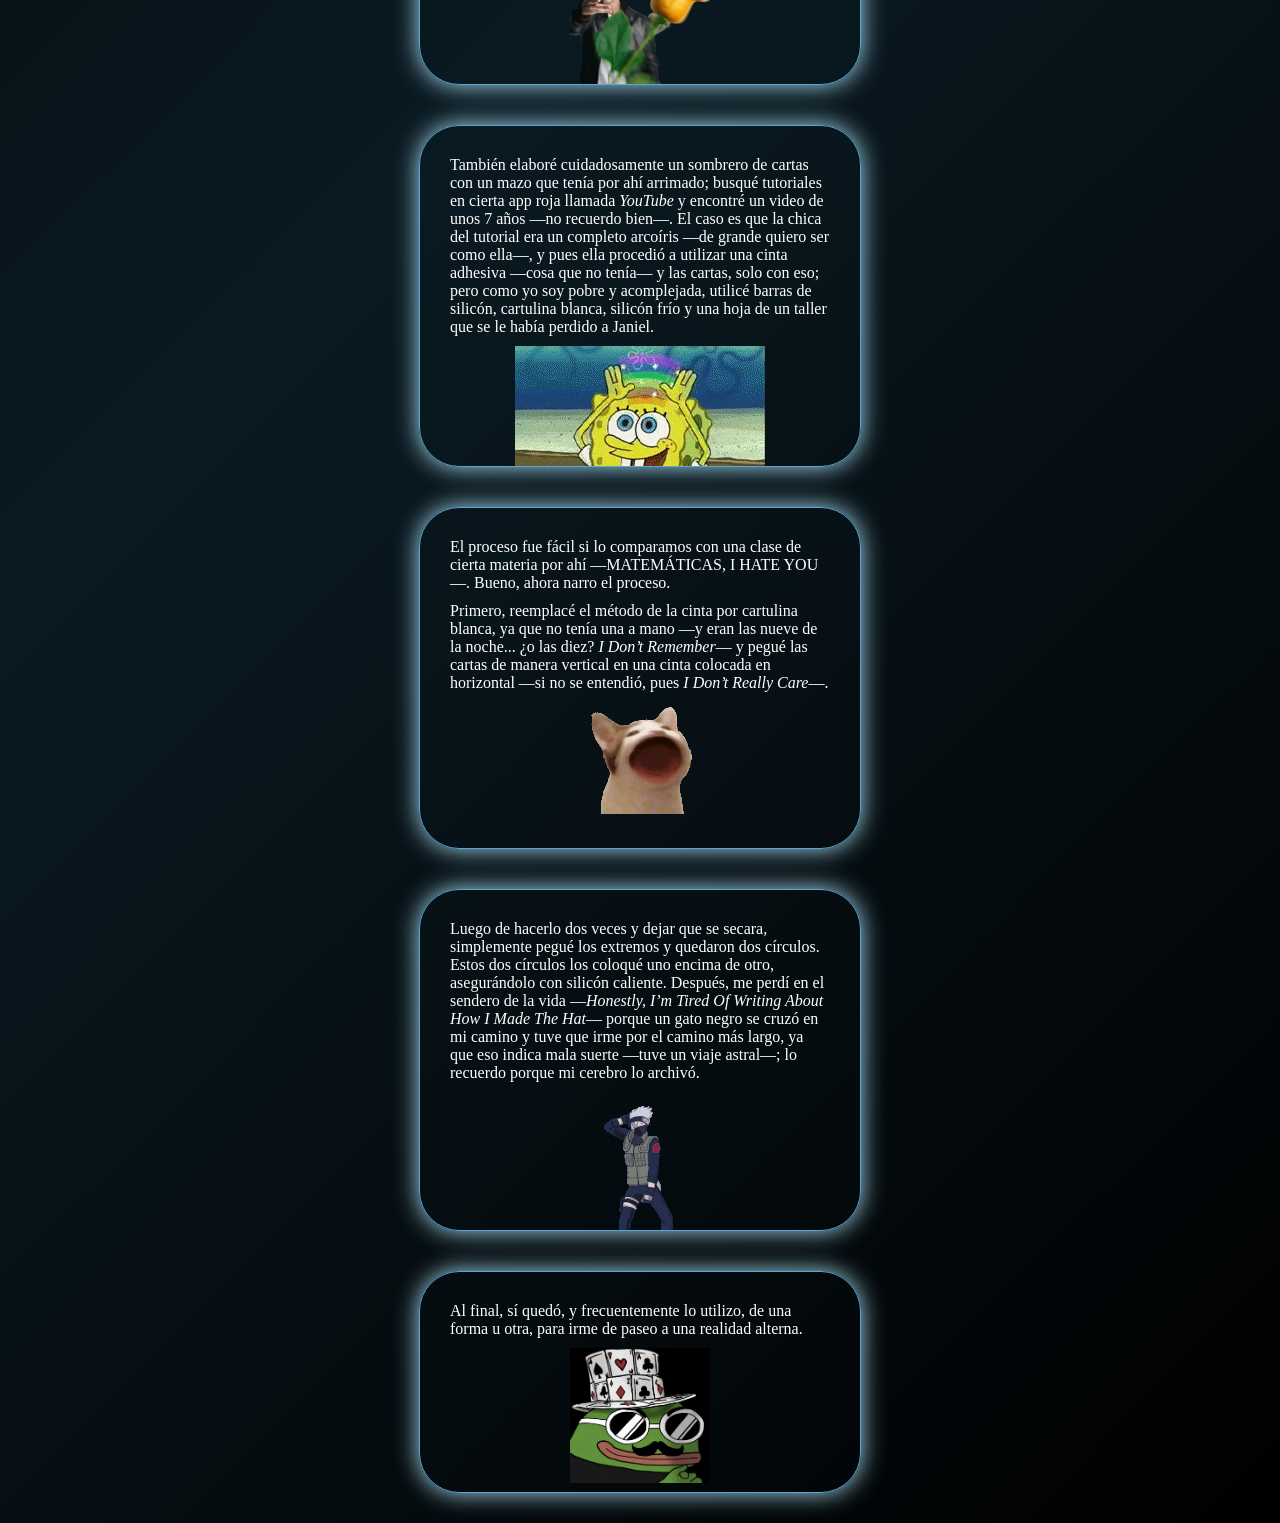
<file: inicio.html>
<!DOCTYPE html>
<html lang="en">
<head>
    <meta charset="UTF-8">
    <meta name="viewport" content="width=device-width, initial-scale=1.0">
    <title>Start</title>
    <link rel="stylesheet" href="styles.css">
</head>
<body>
    <header>
        <h1>Inicio</h1>
    </header>
    <main class="main-ini" id="main-columna">
        
        <div id="ininini" >

             <p> 
               Lo primero que hice al tener vacaciones fue
               tomar una larga siesta y despertarme en la noche
               para comenzar con mi vida poco convencional, es decir,
               no dormir de acuerdo con el horario ya preestablecido.
               Me propuse dañar mi horario de sueño comenzando por dormir
               luego de ver <em>Harry Potter</em> —spoiler: me dormí— y despertándome
               para comer y beber.
            </p>
            <img src="dobby.gif" alt="dobby" id="dobby" >
        </div>

        <div id="ini1">

            <p> 
              A partir de ese momento, mi rutina comenzó a cambiar de forma progresiva
              hasta volverse completamente distinta a la que normalmente llevo durante días de estudio.
              Lo que antes para mi era algo imposible —aunque lo hacia de igual manera—, durante esa semana fue realidad.
            </p>
           
           
            <img src="happy-blue-blob-png.gif" alt="blablabla" id="blabla">
        </div>

        <div id="ini1" >

             <p>
                Puedo decir que amo la noche, ya que es el momento que me transmite más tranquilidad por el simple hecho de que
                la mayoría de los seres humanos normales descansan —obviamente yo no—; y pues tomo ese tiempo para dedicarlo
                a cosas productivas y no productivas para mí. Ya saben, la ciudad gótica no se va a salvar sola...
             </p>

        
            <img src="batman.gif" alt="blablabla" id="blabla">
        </div>

        <div id="ini1" >

             <p>
              Como mencioné anteriormente, la noche es mi tiempo libre, y con ese tiempo libre hice muchas cosas durante el inicio de Semana Santa.
              Primero, busqué todo tipo de manualidades en Pinterest en nombre de los tiempos productivos; una de las cosas que hice fue una rosa de regalo
              que no había terminado, porque para que las cosas te salgan bien exageradamente hermosas y demasiado deslumbrantes, tienes que
              darles tiempo de manera progresiva —sí, cómo no—; y pues, la terminé y la entregué. 
            </p>

            <img src="rose.png" alt="blablabla" id="blabla">
        </div>
        <div id="ini1" >

             <p>
                También elaboré cuidadosamente un sombrero de cartas con un mazo que tenía por ahí arrimado; busqué tutoriales en
                cierta app roja llamada <em>YouTube</em>  y encontré un video de unos 7 años —no recuerdo bien—. El caso es que la chica del tutorial
                era un completo arcoíris —de grande quiero ser como ella—, y pues ella procedió a utilizar una cinta adhesiva —cosa que no tenía— y
                las cartas, solo con eso; pero como yo soy pobre y acomplejada, utilicé barras de silicón, cartulina blanca, silicón frío y una hoja de un
                taller que se le había perdido a Janiel. 
            </p>

            <img src="rainbow-spongebob.gif" alt="blablabla" id="sponjebob">
        </div>

         <div id="ini1">

            <p>El proceso fue fácil si lo comparamos con una clase de cierta materia por ahí —MATEMÁTICAS, I HATE YOU—. Bueno, ahora narro el proceso.</p> 
            <p>Primero, reemplacé el método de la cinta por cartulina blanca, ya que no tenía una a mano —y eran las nueve de la noche... ¿o las diez?
              <em> I don’t remember</em>— y pegué las cartas de manera vertical en una cinta colocada en horizontal —si no se entendió, pues 
              <em> I don’t really care</em>—. </p>
             
            <img src="schmooda.gif" alt="blablabla" id="blabla">
        </div>
        
         <div id="ini1">

             <p>Luego de hacerlo dos veces y dejar que se secara, simplemente pegué los extremos y quedaron dos círculos.
               Estos dos círculos los coloqué uno encima de otro, asegurándolo con silicón caliente. Después, me perdí en el sendero de la vida 
               —<em>Honestly, I’m tired of writing about how I made the hat</em>— porque un gato negro se cruzó en mi camino y tuve que irme por el
               camino más largo, ya que eso indica mala suerte —tuve un viaje astral—; lo recuerdo porque mi cerebro lo archivó.
            </p>
            <img src="kakashi.gif" alt="blablabla" id="blabla">
        </div>

         <div id="inivar">

             <p>Al final, sí quedó, y frecuentemente lo utilizo, de una forma u otra, para irme de paseo a una realidad alterna.</p>
            <img src="brillante.png" alt="blablabla" id="blabla">
        </div>
        
        

    </main>
    <a href="index.html"><button id="return">Volver</button></a>
</body>
</html>
</file>
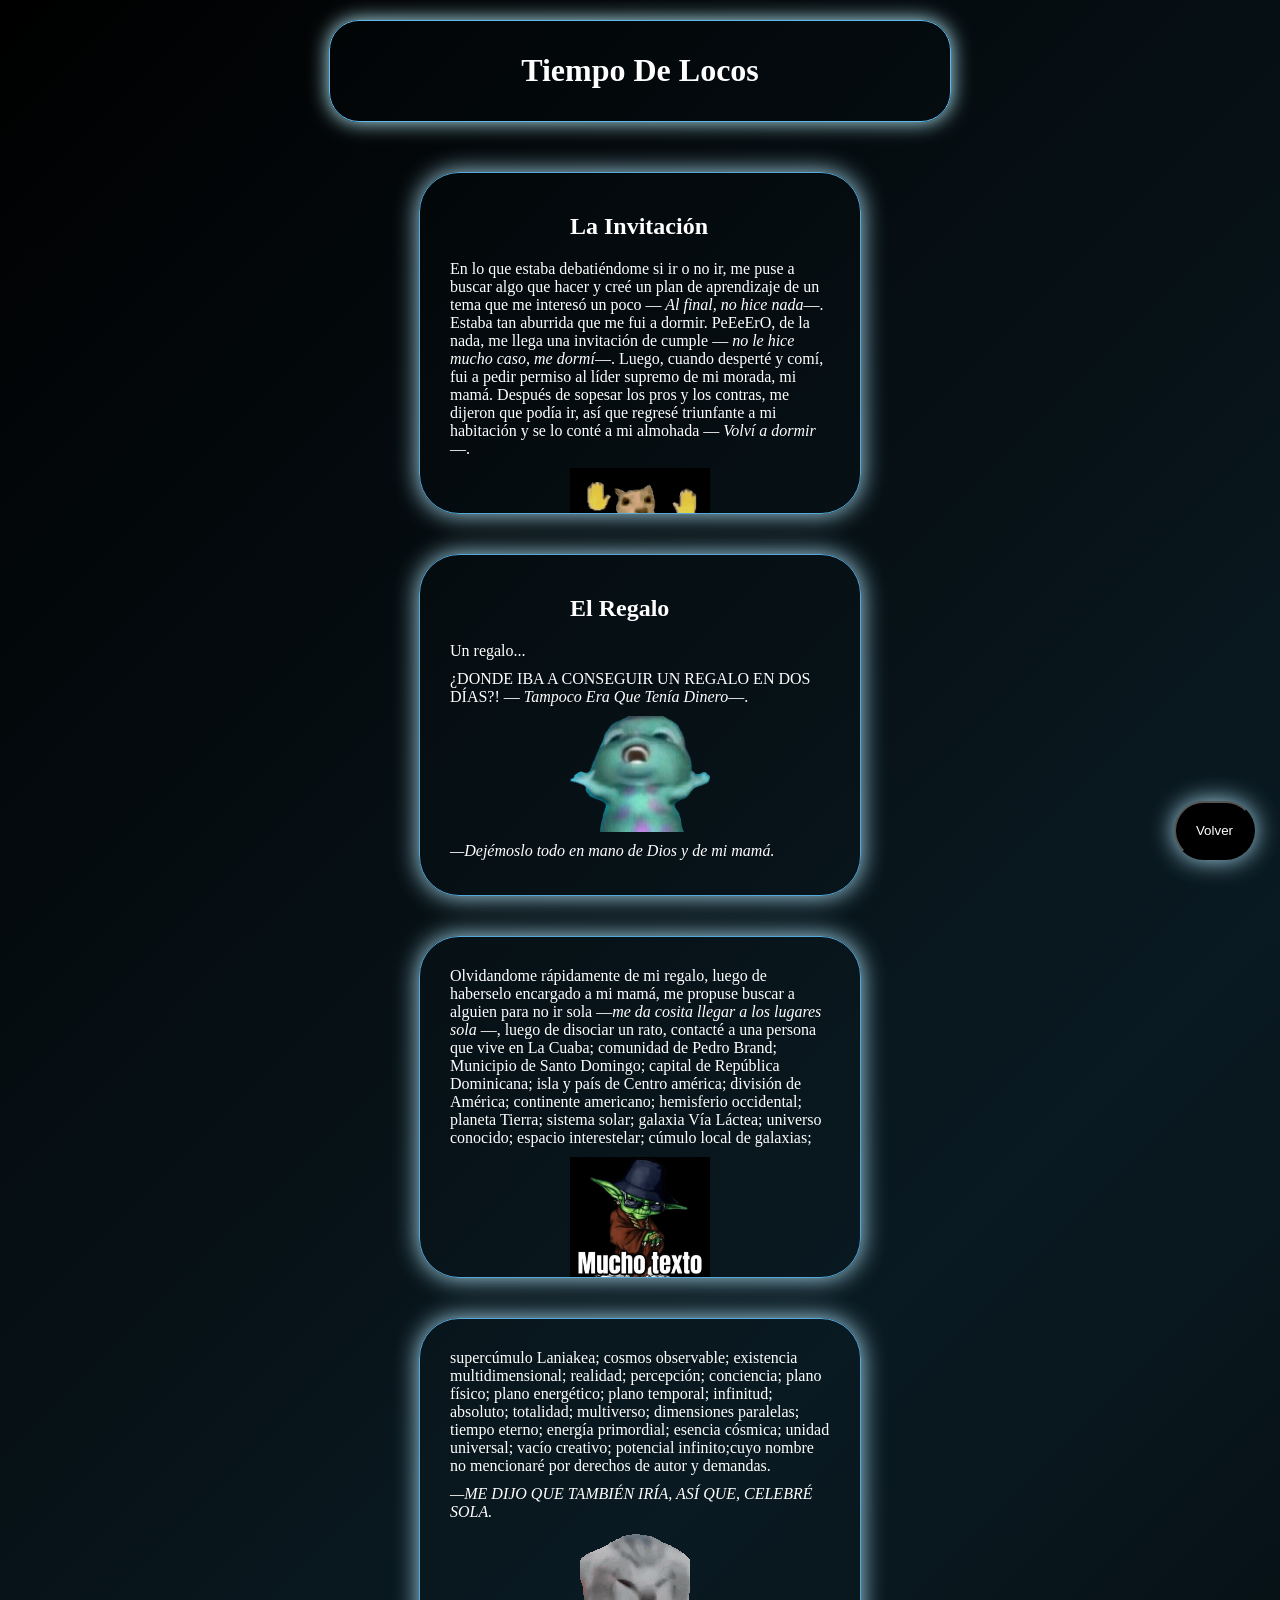
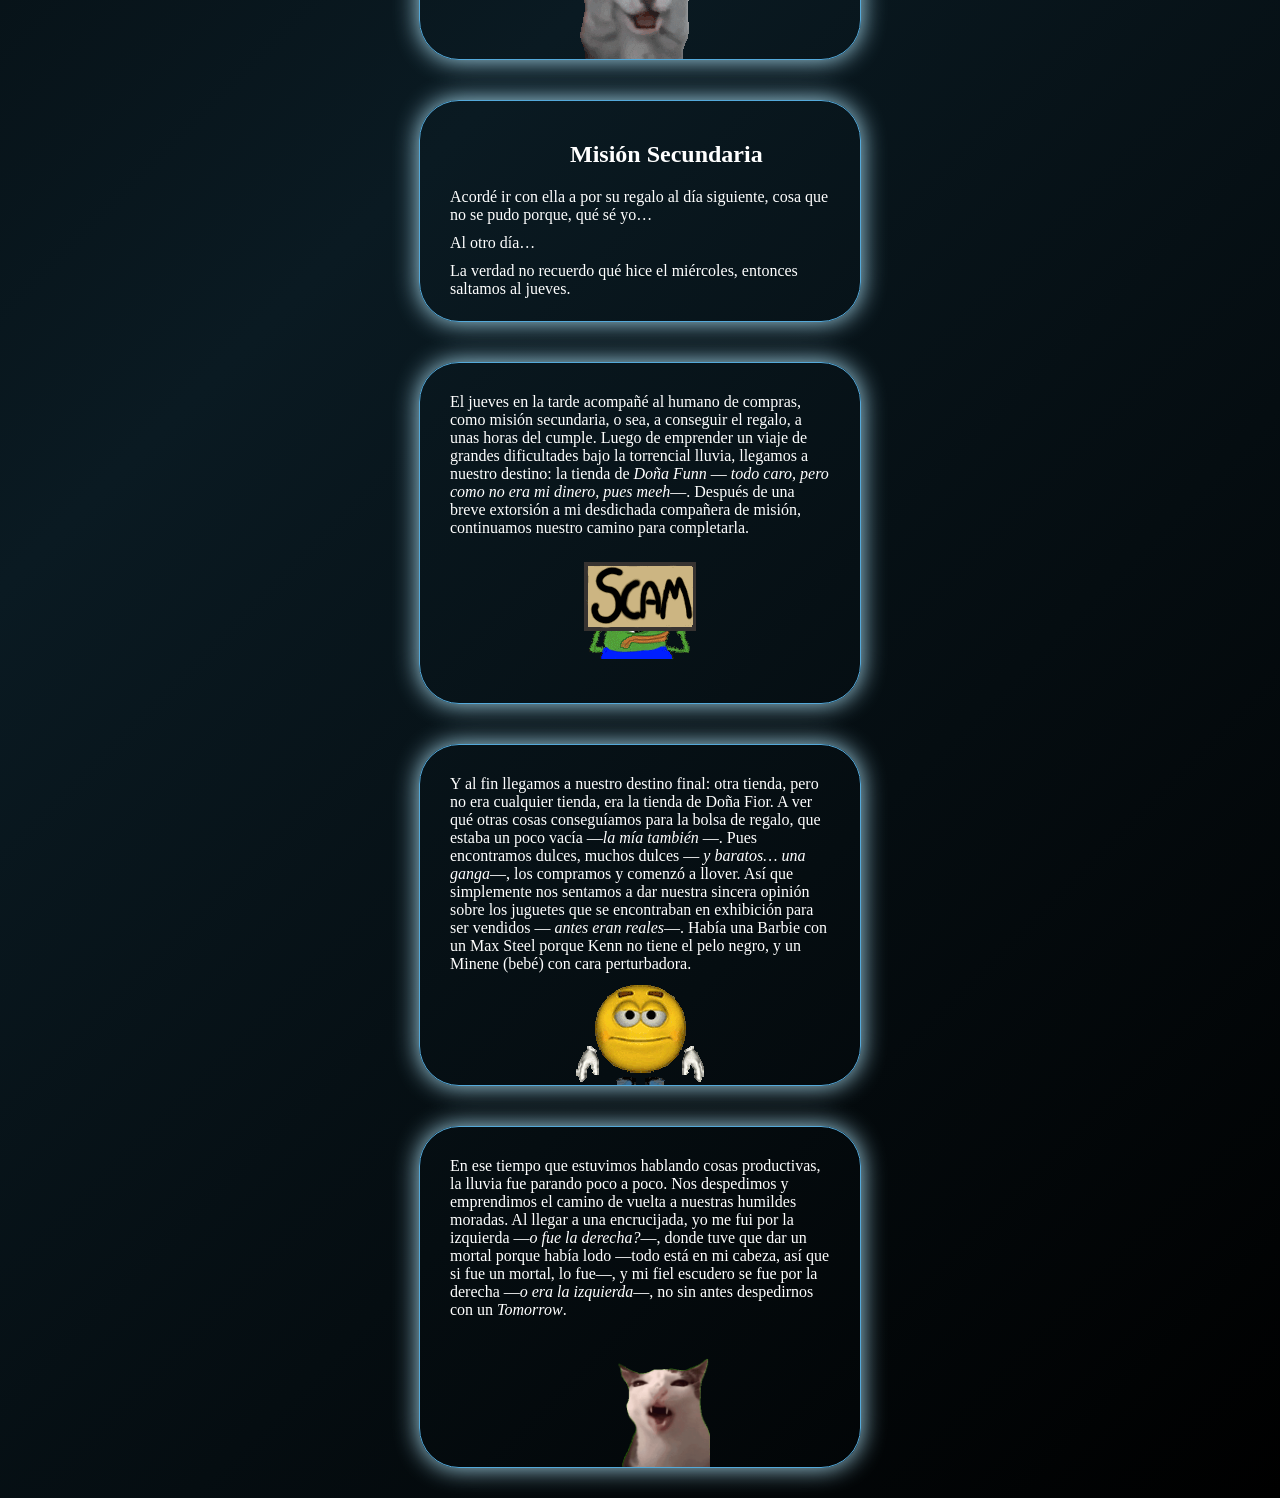
<file: jueves.html>
<!DOCTYPE html>
<html lang="en">
<head>
    <meta charset="UTF-8">
    <meta name="viewport" content="width=device-width, initial-scale=1.0">
    <title>Jueves</title>
    <link rel="stylesheet" href="styles.css">
</head>
<body>
    <header>
        <h1>Tiempo de locos</h1>
    </header>

    <main class="main-ini" id="main-columna">
         <div id="ini1">
             <h2>La invitación</h2>
             <p>
                En lo que estaba debatiéndome si ir o no ir, me puse a buscar algo que hacer
                y creé un plan de aprendizaje de un tema que me interesó un poco —<em class="none"> Al final, no hice nada</em>—. 
                Estaba tan aburrida que me fui a dormir.
                PeEeErO, de la nada, me llega una invitación de cumple —<em class="none"> no le hice mucho caso, me dormí</em>—.
                Luego, cuando desperté y comí, fui a pedir permiso al líder supremo de mi morada, mi mamá. 
                Después de sopesar los pros y los contras, me dijeron que podía ir, así que regresé triunfante
                a mi habitación y se lo conté a mi almohada —<em class="none"> Volví a dormir</em>—.
            </p>

            <img src="lero-lero-cat.gif" alt="blablabla" id="blabla">
        </div>

        <div id="ini1">
            <h2>El regalo</h2>
            <p>
              Un regalo...  
            </p>
            <p>
                ¿DONDE IBA A CONSEGUIR UN REGALO EN DOS DÍAS?! — <em>Tampoco era que tenía dinero</em>—.
            </p>
             <img src="waaa.gif" alt="blablabla" id="blabla">
            <p>
                <em class="none"> —Dejémoslo todo en mano de Dios y de mi mamá.</em>
            </p>

        </div>

        <div id="ini1">
            <p>
             Olvidandome rápidamente de mi regalo, luego de haberselo encargado a mi mamá,
             me propuse buscar a alguien para no ir sola —<em class="none">me da cosita llegar a los lugares sola</em> —,
             luego de disociar un rato, contacté a una persona que vive en La Cuaba; comunidad de
             Pedro Brand; Municipio de Santo Domingo; capital de República Dominicana; isla y país de Centro américa;
             división de América; continente americano; hemisferio occidental; planeta Tierra; sistema solar;
             galaxia Vía Láctea; universo conocido; espacio interestelar; cúmulo local de galaxias; 
            </p>
            
             <img src="muchotexto.png" alt="blablabla" id="blabla">
        
        </div>

        <div id="ini1">
            
            
             <p>
                supercúmulo Laniakea;
                cosmos observable; existencia multidimensional; realidad; percepción; conciencia; plano físico; plano energético;
                plano temporal; infinitud; absoluto; totalidad; multiverso; dimensiones paralelas; tiempo eterno; energía primordial;
                esencia cósmica; unidad universal; vacío creativo; potencial infinito;cuyo nombre no mencionaré por derechos de autor y demandas.
             </p>

             <p>
                <em>—ME DIJO QUE TAMBIÉN IRÍA, ASÍ QUE, CELEBRÉ SOLA.</em>
            </p>
           
             <img src="thevoices.gif" alt="blablabla" id="blabla">
        
        </div>

        <div id="inivar">
            <h2>Misión secundaria</h2>
             <p>
               Acordé ir con ella a por su regalo al día siguiente, cosa que no se pudo porque, qué sé yo…
            </p>
            <p>
                Al otro día… 
            </p>
            <p>
                La verdad no recuerdo qué hice el miércoles, entonces saltamos al jueves. 
            </p>
            
        </div>

        <div id="ini1">
            
            
             <p>
              El jueves en la tarde acompañé al humano de compras, como misión secundaria, o sea, a conseguir el regalo, a unas horas del cumple.
              Luego de emprender un viaje de grandes dificultades bajo la torrencial lluvia, llegamos a nuestro destino: la tienda de <em>Doña Funn</em> —<em class="none"> todo caro,
              pero como no era mi dinero, pues meeh</em>—. Después de una breve extorsión a mi desdichada compañera de misión, continuamos nuestro camino para completarla.
            </p>
           
             <img src="scam-peepoo-scam.gif" alt="blablabla" id="blabla">
        
        </div>

         <div id="ini1">
            
            <p>
              Y al fin llegamos a nuestro destino final: otra tienda, pero no era cualquier tienda, era la tienda de Doña Fior. A ver qué otras cosas conseguíamos
              para la bolsa de regalo, que estaba un poco vacía —<em class="none">la mía también</em> —. Pues encontramos dulces, muchos dulces —<em class="none"> y baratos… una ganga</em>—, los compramos y comenzó a llover.
              Así que simplemente nos sentamos a dar nuestra sincera opinión sobre los juguetes que se encontraban en exhibición para ser vendidos —<em class="none"> antes eran reales</em>—. 
              Había una Barbie con un Max Steel porque Kenn no tiene el pelo negro, y un Minene (bebé) con cara perturbadora.
            </p>
           
             <img src="upal-fall.gif" alt="blablabla" id="blabla">
        </div>

        <div id="ini1">
            
            <p>
              En ese tiempo que estuvimos hablando cosas productivas, la lluvia fue parando poco a poco. Nos despedimos y emprendimos el camino de vuelta a nuestras humildes moradas.
              Al llegar a una encrucijada, yo me fui por la izquierda —<em class="none">o fue la derecha?</em>—, donde tuve que dar un mortal porque había lodo —todo está en mi cabeza, así que si fue un mortal,
              lo fue—, y mi fiel escudero se fue por la derecha —<em class="none">o era la izquierda</em>—, no sin antes despedirnos con un  <em>tomorrow</em>.
            </p>
           
             <img src="cat-meme-cat-eat.gif" alt="blablabla" id="blabla">
        </div>






       






    </main>
    <a href="index.html"><button id="return">Volver</button></a>
</body>
</html>
</file>
<file: styles.css>
body {
            background: linear-gradient(135deg, #000, #0a1a22, #000);
            margin: 0;
           
            
            
            
        }
        h1, em, strong, h2 {
            text-transform: capitalize;
            color: white;
        }
        h2 {
            margin-left: 130px;
        } 
        .h2e {
            margin: auto ;
 
        }      
        p {
            color: white;
            margin: 10px;
           }
         header {
          width: 600px;
          position: relative;
          z-index: 1000;
          border: solid 1px rgb(84, 169, 218);
          border-radius: 30px;
          transition: all 0.3s ease; 
          box-shadow: 0 0 20px rgb(171, 222, 241);
          filter: brightness(110%);
          color: white;
          display: flex;
          align-items: center;
          justify-content: center;
          margin: 20px auto;
          padding: 10px;
         
        }
        .ha {
            margin: 20px auto;
        }
        hr {
          border: none;
          height: 1px;
          background: linear-gradient(to right, transparent, #aaa, transparent);
          margin: 40px 0;
        }
        section {
            justify-content: center;
            align-items: center;
            display: flex;
        }
        #zero {
           color: white;
           padding: 20px;
           position: relative;
           z-index: 1000;
           border: solid 1px rgb(84, 169, 218);
           border-radius: 30px;
           transition: all 0.3s ease; 
           box-shadow: 0 0 25px rgb(171, 222, 241);
           filter: brightness(110%);
           width: 600px;
           height: 350px;
           margin-left: 25px;
           justify-content: center;
           align-items: center;
           display: flex;

        }
        #uno {
           align-items: center;
           justify-content: center;
           color: white;
           padding: 20px;
           position: relative;
           z-index: 1000-1;
           border: solid 1px rgb(84, 169, 218);
           border-radius: 30px;
           transition: all 0.3s ease; 
           box-shadow: 0 0 25px rgb(171, 222, 241);
           filter: brightness(110%);
           width: 600px;
           height: 400px;
           margin-left: 25px;
        }
        #dos {
           align-items: center;
           justify-content: center;
           color: white;
           padding: 20px;
           position: relative;
           z-index: 1000-1;
           border: solid 1px rgb(84, 169, 218);
           border-radius: 30px;
           transition: all 0.3s ease; 
           box-shadow: 0 0 25px rgb(171, 222, 241);
           filter: brightness(110%);
           width: 600px;
           height: auto;
           margin-left: 25px;
        }

        button {
          
            padding: 20px 20px;
            margin: 20px;
            background-color: black;
            box-shadow: 0 0 25px rgb(171, 222, 241);
            border-radius: 30px;
            cursor: pointer;
            color: white;
            transition: all  0.3s ease;
            
            
        }
         button:active {
            transform: translateY(5px); 
        }
        button:hover {
            background-color: rgb(94, 93, 93);
            transform: scale(1.09);

        }
        main {
            
            display: grid;
            grid-template-columns: repeat(3, 1fr);
            gap: 40px;
            justify-items: center;
            padding: 40px;

            
        }
        
        a {
            text-decoration: none;
            position:relative;
        }
        .main-ini {

            display: grid;
            grid-template-columns: repeat(auto-fit, minmax(400px, auto));
            gap: 5px;
        }
        #ini1 {
            width: 400px;
            height:300px;
            z-index: 1000;
            border: solid 1px rgb(84, 169, 218);
            box-shadow: 0 0 25px rgb(171, 222, 241);
            border-radius: 40px;
            overflow: hidden;
            padding: 20px;
            margin: 10px;
            transition: all  0.3s ease;
         
            

        }
        #ini1:hover {
            box-shadow: 0 0 25px rgb(169, 201, 212);
            transform: scale(1.09);

        }
        #inivar {
            width: 400px;
            height:180px;
            z-index: 1000;
            border: solid 1px rgb(84, 169, 218);
            box-shadow: 0 0 25px rgb(171, 222, 241);
            border-radius: 40px;
            overflow: hidden;
            padding: 20px;
            margin: 10px;
            transition: all  0.3s ease;

          }
        #inivar:hover {
            box-shadow: 0 0 25px rgb(169, 201, 212);
            transform: scale(1.09);
        }
        #ininini {
            z-index: 1000;
            border: solid 1px rgb(84, 169, 218);
            box-shadow: 0 0 25px rgb(171, 222, 241);
            border-radius: 40px;
            overflow: visible;
            height: auto;
            width: 400px;
            padding: 20px;
            justify-content: center;
            align-items: center;
            transition: all  0.3s ease;
        }
        #ininini:hover {
            box-shadow: 0 0 25px rgb(169, 201, 212);
            transform: scale(1.09);
        }
        #blabla {
            
            max-width: 140px;
            height:auto;
            object-fit: contain;
            display: block;
            margin: 0 auto;
        }
        #sponjebob {
            display: block;
            margin:auto;
            max-width: 290px;
            height: 0 auto;
        }
        #dobby {
            display: block;
            margin:auto;
            max-width: 150px;
            height: 0 auto;
            
           
        }
        .thinking {
            display: flex;
            justify-content: center;
            align-items: center;
            height: 0 auto;
        }
        .reflexion {
          flex: none;
          bottom: 10px;
          right: 10px;
          align-self: flex-end;
        }
        .none {
            text-transform: none;
        }
        #return {
            position: fixed ;
            bottom: 20px;
            right: 5px;
            
       
        }
        #jue1 {
            width: 400px;
            height:600px;
            z-index: 1000;
            border: solid 1px rgb(84, 169, 218);
            box-shadow: 0 0 25px rgb(171, 222, 241);
            border-radius: 40px;
            overflow: hidden;
            padding: 20px;
            margin: 10px;
        }
        .c2 {
            display: block;
            width: 400px;
            height: auto;
            
            z-index: 900;
            position: relative;

            
            justify-content: center;
            align-items: center;
            margin-top: 15px;
            transition: all 0.3s ease; 


        }
        .c2::after {
            content: "" ;
            position: absolute;
            left: 0;
            bottom: 0;
            width: 100%;
            height: 2px;
            
            background: linear-gradient(
                to right,
                transparent,
                rgba(219, 217, 217, 0.7),
                transparent
            );
        }
        .c2:hover {
            
           transform: scale(1.05);
        }
        .playlist { 
         width: 60%; 
         margin: auto; 
         transition: 1s;
        } 
        .playlist:hover {
         box-shadow: 0 0 25px rgb(247, 246, 246), inset 0 0 15px rgba(122, 122, 122, 0.5);
         background-color:black;
         transform: scale(1.04);
        }
        .song {
         margin-top: 50px;
         border: solid 2px rgb(0, 0, 0);
         background: linear-gradient(135deg, #000, #0a1a22, #000); 
         padding: 15px; 
         margin-bottom: 15px; 
         border-radius: 10px;
        }
        .song p { 
         margin-bottom: 10px; 
         font-weight: bold; 
        } 
        #main-columna {
            display: grid;
            grid-template-columns: 1fr;
            gap: 20px;
        }
        .bt {
            display: flex;
            justify-content: center;
            align-items: center;
        }

        html, body {
            overflow-x: hidden;
        }
        
        .main-ini {
            display: grid;
            grid-template-columns: 1fr;
            gap: 30px;
            padding: 20px 15px;
            overflow: hidden;
        }
        
        #uno, #dos {
            width: auto 0 !important;
            margin-left: 0 !important;
        }
        
       
        
        
        .playlist, .song {
            transition: all 0.035s ease;
            max-width: 100%;
        }
        
        .playlist:hover, .song:hover {
            transform: scale(1.01);
            box-shadow: 0 0 30px rgba(171, 222, 241, 0.6);
            z-index: 10;
        }
        
        
        @media (max-width: 600px) {
            .main-ini {
                padding: 15px 10px;
                gap: 20px;
            }
            
            #uno, #dos {
                padding: 18px 12px;
            }
            
            header.ha {
                width: 95% !important;
                padding: 12px;
            }
        }
</file>
